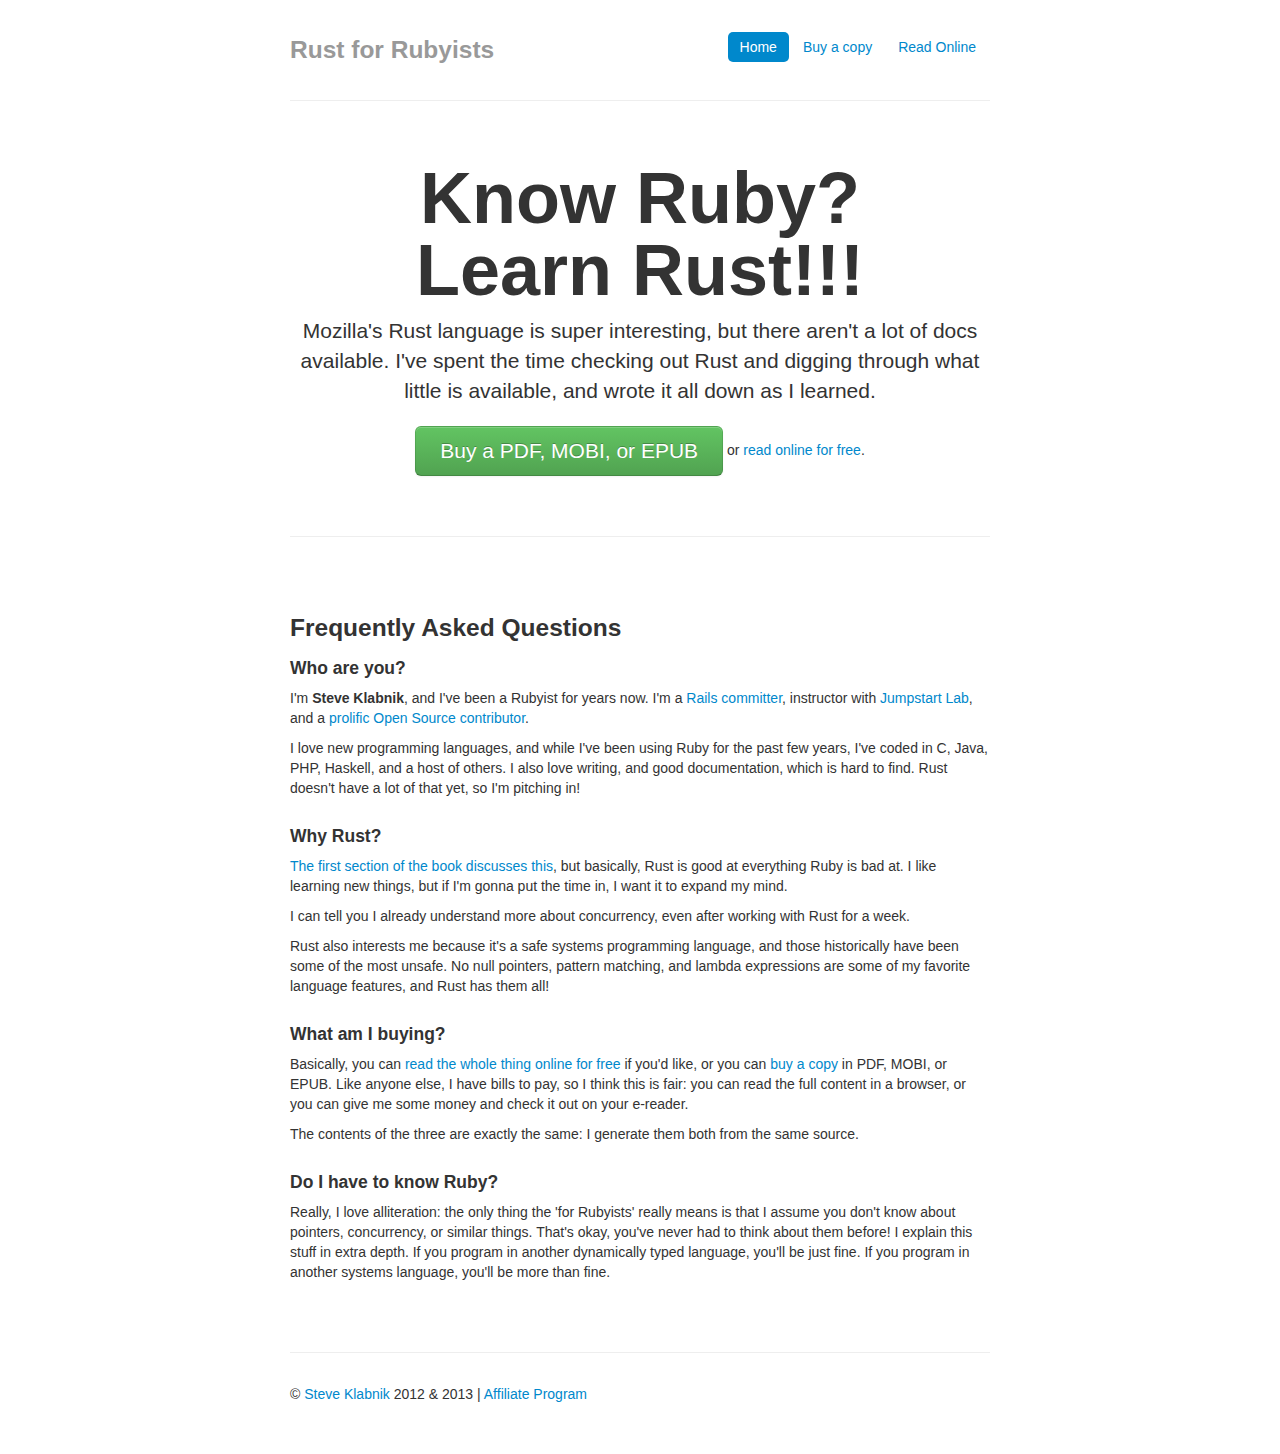
<file: index.html>
<!DOCTYPE html>
<html lang="en">
  <head>
    <meta charset="utf-8">
    <title>Rust for Rubyists</title>
    <meta name="viewport" content="width=device-width, initial-scale=1.0">
    <meta name="description" content="Learn the Rust programming language">
    <meta name="author" content="Steve Klabnik">

    <!-- Le styles -->
    <link href="css/bootstrap.css" rel="stylesheet">
    <style type="text/css">
      body {
        padding-top: 20px;
        padding-bottom: 40px;
      }

      /* Custom container */
      .container-narrow {
        margin: 0 auto;
        max-width: 700px;
      }
      .container-narrow > hr {
        margin: 30px 0;
      }

      /* Main marketing message and sign up button */
      .jumbotron {
        margin: 60px 0;
        text-align: center;
      }
      .jumbotron h1 {
        font-size: 72px;
        line-height: 1;
      }
      .jumbotron .btn {
        font-size: 21px;
        padding: 14px 24px;
      }

      /* Supporting marketing content */
      .marketing {
        margin: 60px 0;
      }
      .marketing p + h4 {
        margin-top: 28px;
      }
    </style>
    <link href="css/bootstrap-responsive.css" rel="stylesheet">

    <!-- HTML5 shim, for IE6-8 support of HTML5 elements -->
    <!--[if lt IE 9]>
      <script src="http://html5shim.googlecode.com/svn/trunk/html5.js"></script>
    <![endif]-->

    <!-- Fav and touch icons -->
    <link rel="apple-touch-icon-precomposed" sizes="144x144" href="../assets/ico/apple-touch-icon-144-precomposed.png">
    <link rel="apple-touch-icon-precomposed" sizes="114x114" href="../assets/ico/apple-touch-icon-114-precomposed.png">
      <link rel="apple-touch-icon-precomposed" sizes="72x72" href="../assets/ico/apple-touch-icon-72-precomposed.png">
                    <link rel="apple-touch-icon-precomposed" href="../assets/ico/apple-touch-icon-57-precomposed.png">
                                   <link rel="shortcut icon" href="../assets/ico/favicon.png">
  </head>

  <body>

    <div class="container-narrow">

      <div class="masthead">
        <ul class="nav nav-pills pull-right">
          <li class="active"><a href="#">Home</a></li>
          <li><a href="buy.html">Buy a copy</a></li>
          <li><a href="book/index.html">Read Online</a></li>
        </ul>
        <h3 class="muted">Rust for Rubyists</h3>
      </div>

      <hr>

      <div class="jumbotron">
        <h1>Know Ruby?<br />Learn Rust!!!</h1>
        <p class="lead">Mozilla's Rust language is super interesting, but there aren't a lot of docs available. I've spent the time checking out Rust and digging through what little is available, and wrote it all down as I learned.</p>
        <a class="btn btn-large btn-success" href="buy.html">Buy a PDF, MOBI, or EPUB</a> or <a href="book/index.html">read online for free</a>.
      </div>

      <hr>

      <div class="row-fluid marketing">
        <div class="span12">
          <h3>Frequently Asked Questions</h3>
          <h4>Who are you?</h4>
          <p>I'm <strong>Steve Klabnik</strong>, and I've been a Rubyist for years now. I'm a <a href="http://contributors.rubyonrails.org/contributors/steve-klabnik/commits">Rails committer</a>, instructor with <a href="http://www.jumpstartlab.com/about/">Jumpstart Lab</a>, and a <a href="https://github.com/steveklabnik">prolific Open Source contributor</a>.</p>
          <p>I love new programming languages, and while I've been using Ruby for the past few years, I've coded in C, Java, PHP, Haskell, and a host of others. I also love writing, and good documentation, which is hard to find. Rust doesn't have a lot of that yet, so I'm pitching in!</p>

          <h4>Why Rust?</h4>
          <p><a href="book/book.html#why-care-about-rust">The first section of the book discusses this</a>, but basically, Rust is good at everything Ruby is bad at. I like learning new things, but if I'm gonna put the time in, I want it to expand my mind.</p>
          <p>I can tell you I already understand more about concurrency, even after working with Rust for a week.</p>
          <p>Rust also interests me because it's a safe systems programming language, and those historically have been some of the most unsafe. No null pointers, pattern matching, and lambda expressions are some of my favorite language features, and Rust has them all!</p>

          <h4>What am I buying?</h4>
          <p>Basically, you can <a href="book/index.html">read the whole thing online for free</a> if you'd like, or you can <a href="buy.html">buy a copy</a> in PDF, MOBI, or EPUB. Like anyone else, I have bills to pay, so I think this is fair: you can read the full content in a browser, or you can give me some money and check it out on your e-reader.</p>
          <p>The contents of the three are exactly the same: I generate them both from the same source.</p>

          <h4>Do I have to know Ruby?</h4>
          <p>Really, I love alliteration: the only thing the 'for Rubyists' really means is that I assume you don't know about pointers, concurrency, or similar things. That's okay, you've never had to think about them before! I explain this stuff in extra depth. If you program in another dynamically typed language, you'll be just fine. If you program in another systems language, you'll be more than fine.</p>
        </div>
      </div>

      <hr>

      <div class="footer">
        <p>&copy; <a href="http://steveklabnik.com/">Steve Klabnik</a> 2012 &amp; 2013 | <a href="https://getdpd.com/programsignup/9343">Affiliate Program</a></p>
      </div>

    </div> <!-- /container -->

    <!-- Le javascript
    ================================================== -->
    <!-- Placed at the end of the document so the pages load faster -->
    <script src="http://ajax.googleapis.com/ajax/libs/jquery/1.8.3/jquery.min.js"></script>
    <script src="js/bootstrap.min.js"></script>

  </body>
</html>
</file>
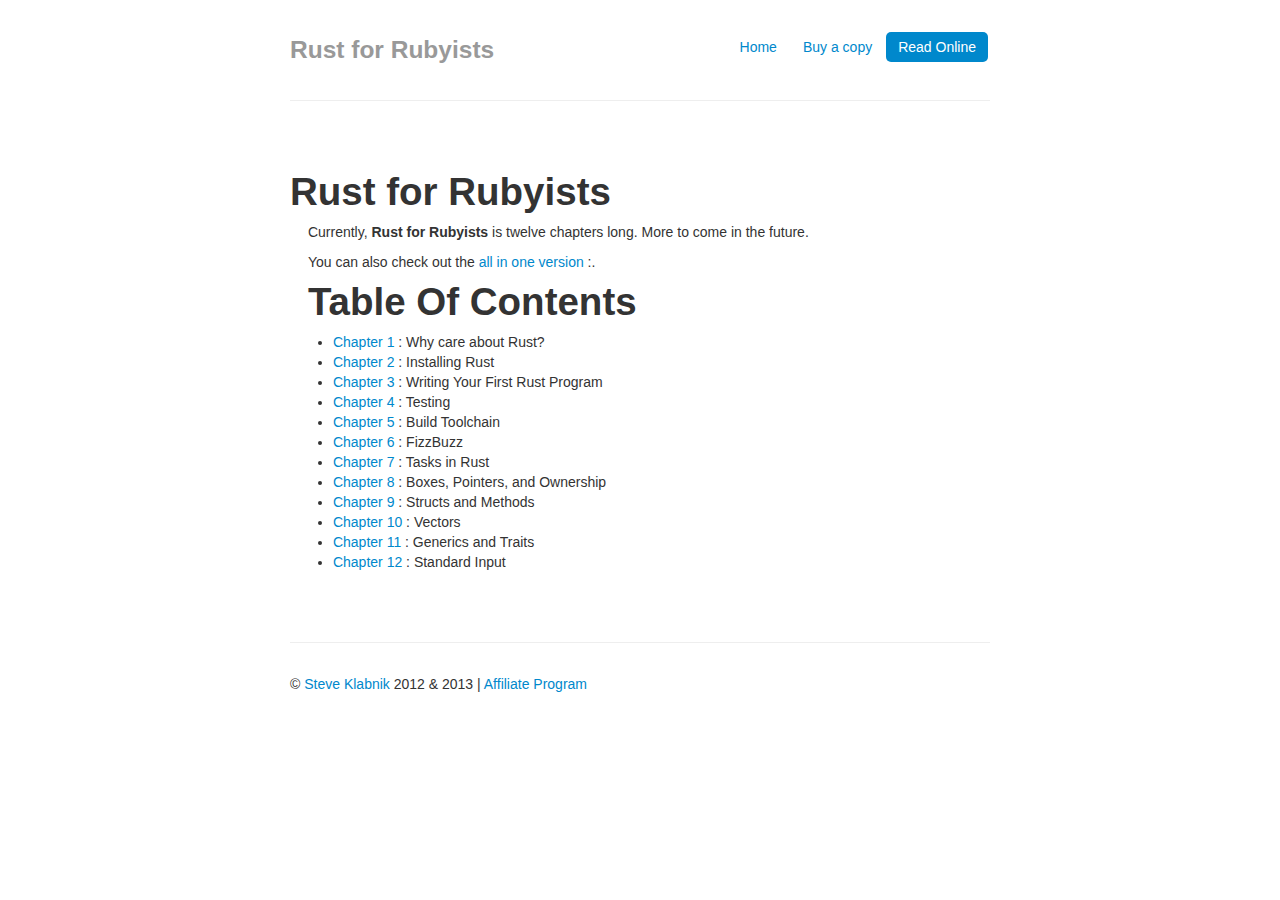
<file: book/index.html>
<!DOCTYPE html>
<html lang="en">
  <head>
    <meta charset="utf-8">
    <title>Rust for Rubyists</title>
    <meta name="viewport" content="width=device-width, initial-scale=1.0">
    <meta name="description" content="Learn the Rust programming language">
    <meta name="author" content="Steve Klabnik">

    <!-- Le styles -->
    <link href="../css/bootstrap.css" rel="stylesheet">
    <style type="text/css">
      body {
        padding-top: 20px;
        padding-bottom: 40px;
      }

      /* Custom container */
      .container-narrow {
        margin: 0 auto;
        max-width: 700px;
      }
      .container-narrow > hr {
        margin: 30px 0;
      }

      /* Main marketing message and sign up button */
      .jumbotron {
        margin: 60px 0;
        text-align: center;
      }
      .jumbotron h1 {
        font-size: 72px;
        line-height: 1;
      }
      .jumbotron .btn {
        font-size: 21px;
        padding: 14px 24px;
      }

      /* Supporting marketing content */
      .marketing {
        margin: 60px 0;
      }
      .marketing p + h4 {
        margin-top: 28px;
      }
    </style>
    <link href="../css/bootstrap-responsive.css" rel="stylesheet">

    <!-- HTML5 shim, for IE6-8 support of HTML5 elements -->
    <!--[if lt IE 9]>
      <script src="http://html5shim.googlecode.com/svn/trunk/html5.js"></script>
    <![endif]-->

    <!-- Fav and touch icons -->
    <link rel="apple-touch-icon-precomposed" sizes="144x144" href="../assets/ico/apple-touch-icon-144-precomposed.png">
    <link rel="apple-touch-icon-precomposed" sizes="114x114" href="../assets/ico/apple-touch-icon-114-precomposed.png">
      <link rel="apple-touch-icon-precomposed" sizes="72x72" href="../assets/ico/apple-touch-icon-72-precomposed.png">
                    <link rel="apple-touch-icon-precomposed" href="../assets/ico/apple-touch-icon-57-precomposed.png">
                                   <link rel="shortcut icon" href="../assets/ico/favicon.png">
  </head>

  <body>

    <div class="container-narrow">

      <div class="masthead">
        <ul class="nav nav-pills pull-right">
          <li><a href="../index.html">Home</a></li>
          <li><a href="../buy.html">Buy a copy</a></li>
          <li class="active"><a href="index.html">Read Online</a></li>
        </ul>
        <h3 class="muted">Rust for Rubyists</h3>
      </div>

      <hr>

      <div class="row-fluid marketing">
        <div class="span16">
          <h1 class="title">Rust for Rubyists</h1>
        </div>
        <div class="span16">
          <p>Currently, <strong>Rust for Rubyists</strong> is twelve chapters long. More to come in the
future.</p>
<p>You can also check out the <a class="reference external" href="book.html">all in one version</a> :.</p>
<div class="section" id="table-of-contents">
<h1>Table Of Contents</h1>
<ul class="simple">
<li><a class="reference external" href="chapter-01.html">Chapter 1</a> : Why care about Rust?</li>
<li><a class="reference external" href="chapter-02.html">Chapter 2</a> : Installing Rust</li>
<li><a class="reference external" href="chapter-03.html">Chapter 3</a> : Writing Your First Rust Program</li>
<li><a class="reference external" href="chapter-04.html">Chapter 4</a> : Testing</li>
<li><a class="reference external" href="chapter-05.html">Chapter 5</a> : Build Toolchain</li>
<li><a class="reference external" href="chapter-06.html">Chapter 6</a> : FizzBuzz</li>
<li><a class="reference external" href="chapter-07.html">Chapter 7</a> : Tasks in Rust</li>
<li><a class="reference external" href="chapter-08.html">Chapter 8</a> : Boxes, Pointers, and Ownership</li>
<li><a class="reference external" href="chapter-09.html">Chapter 9</a> : Structs and Methods</li>
<li><a class="reference external" href="chapter-10.html">Chapter 10</a> : Vectors</li>
<li><a class="reference external" href="chapter-11.html">Chapter 11</a> : Generics and Traits</li>
<li><a class="reference external" href="chapter-12.html">Chapter 12</a> : Standard Input</li>
</ul>
</div>
        </div>
      </div>

      <hr>

      <div class="footer">
        <p>&copy; <a href="http://steveklabnik.com/">Steve Klabnik</a> 2012 &amp; 2013 | <a href="https://getdpd.com/programsignup/9343">Affiliate Program</a></p>
      </div>

    </div> <!-- /container -->

    <!-- Le javascript
    ================================================== -->
    <!-- Placed at the end of the document so the pages load faster -->
    <script src="http://ajax.googleapis.com/ajax/libs/jquery/1.8.3/jquery.min.js"></script>
    <script src="../js/bootstrap.min.js"></script>

  </body>
</html>
</file>
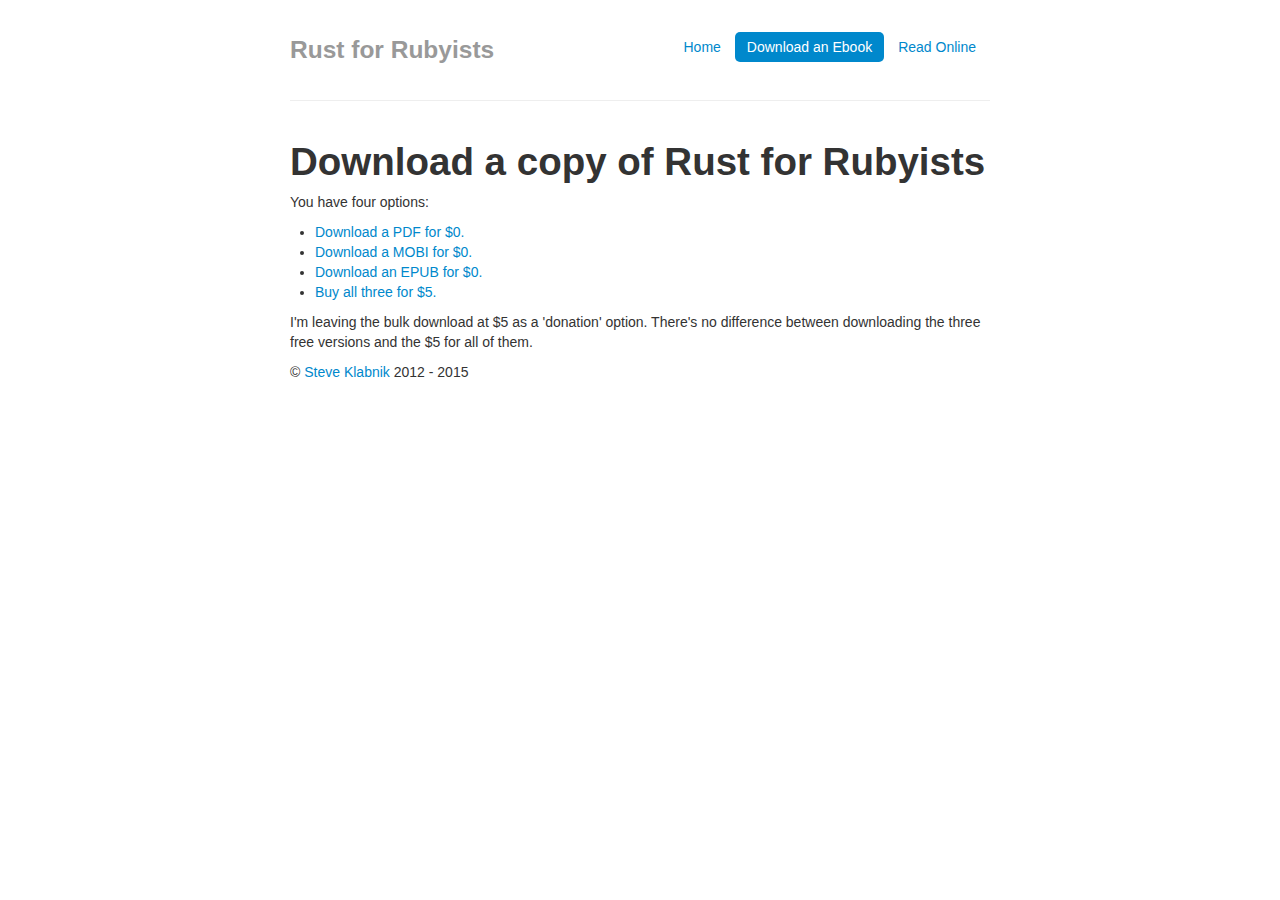
<file: buy.html>
<!DOCTYPE html>
<html lang="en">
  <head>
    <meta charset="utf-8">
    <title>Rust for Rubyists</title>
    <meta name="viewport" content="width=device-width, initial-scale=1.0">
    <meta name="description" content="Learn the Rust programming language">
    <meta name="author" content="Steve Klabnik">

    <!-- Le styles -->
    <link href="css/bootstrap.css" rel="stylesheet">
    <style type="text/css">
      body {
        padding-top: 20px;
        padding-bottom: 40px;
      }

      /* Custom container */
      .container-narrow {
        margin: 0 auto;
        max-width: 700px;
      }
      .container-narrow > hr {
        margin: 30px 0;
      }

      /* Main marketing message and sign up button */
      .jumbotron {
        margin: 60px 0;
        text-align: center;
      }
      .jumbotron h1 {
        font-size: 72px;
        line-height: 1;
      }
      .jumbotron .btn {
        font-size: 21px;
        padding: 14px 24px;
      }

      /* Supporting marketing content */
      .marketing {
        margin: 60px 0;
      }
      .marketing p + h4 {
        margin-top: 28px;
      }
    </style>
    <link href="css/bootstrap-responsive.css" rel="stylesheet">

    <!-- HTML5 shim, for IE6-8 support of HTML5 elements -->
    <!--[if lt IE 9]>
      <script src="http://html5shim.googlecode.com/svn/trunk/html5.js"></script>
    <![endif]-->

    <!-- Fav and touch icons -->
    <link rel="apple-touch-icon-precomposed" sizes="144x144" href="../assets/ico/apple-touch-icon-144-precomposed.png">
    <link rel="apple-touch-icon-precomposed" sizes="114x114" href="../assets/ico/apple-touch-icon-114-precomposed.png">
      <link rel="apple-touch-icon-precomposed" sizes="72x72" href="../assets/ico/apple-touch-icon-72-precomposed.png">
                    <link rel="apple-touch-icon-precomposed" href="../assets/ico/apple-touch-icon-57-precomposed.png">
                                   <link rel="shortcut icon" href="../assets/ico/favicon.png">
  </head>

  <body>

    <div class="container-narrow">

      <div class="masthead">
        <ul class="nav nav-pills pull-right">
          <li><a href="index.html">Home</a></li>
          <li class="active"><a href="#">Download an Ebook</a></li>
          <li><a href="book/index.html">Read Online</a></li>
        </ul>
        <h3 class="muted">Rust for Rubyists</h3>
      </div>

      <hr>

      <div class="row-fluid">
        <div class="span12">
          <h1>Download a copy of Rust for Rubyists</h1>
          <p>You have four options:</p>
          <ul>
            <li><a href="https://rust-for-rubyists.dpdcart.com/cart/buy?product_id=52113&product_price_id=52910&quantity=1&gateway=creditcard">Download a PDF for $0.</a></li>
            <li><a href="https://rust-for-rubyists.dpdcart.com/cart/buy?product_id=52114&product_price_id=52911">Download a MOBI for $0.</a></li>
            <li><a href="https://rust-for-rubyists.dpdcart.com/cart/buy?product_id=52181&product_price_id=52982">Download an EPUB for $0.</a></li>
            <li><a href="https://rust-for-rubyists.dpdcart.com/cart/buy?product_id=52115&product_price_id=52912&quantity=1&gateway=creditcard">Buy all three for $5.</a></li>
          </ul>
          <p>I'm leaving the bulk download at $5 as a 'donation' option. There's no difference between downloading the three free versions and the $5 for all of them.</p>
      </div>

      <hr>

      <div class="footer">
        <p>&copy; <a href="http://steveklabnik.com/">Steve Klabnik</a> 2012 - 2015</p>
      </div>

    </div> <!-- /container -->

    <!-- Le javascript
    ================================================== -->
    <!-- Placed at the end of the document so the pages load faster -->
    <script src="http://ajax.googleapis.com/ajax/libs/jquery/1.8.3/jquery.min.js"></script>
    <script src="js/bootstrap.min.js"></script>

  </body>
</html>
</file>
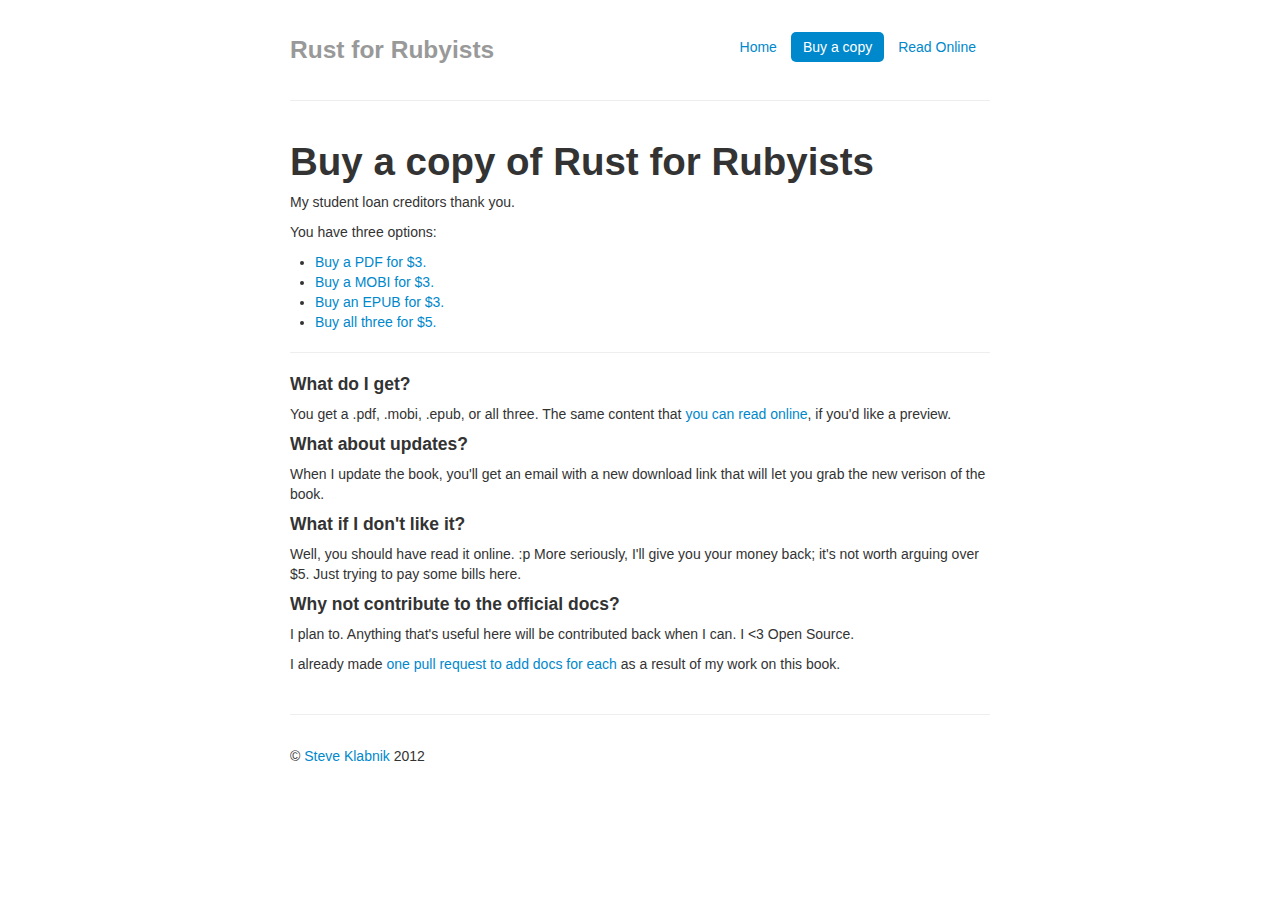
<file: buy_template.html>
<!DOCTYPE html>
<html lang="en">
  <head>
    <meta charset="utf-8">
    <title>Rust for Rubyists</title>
    <meta name="viewport" content="width=device-width, initial-scale=1.0">
    <meta name="description" content="Learn the Rust programming language">
    <meta name="author" content="Steve Klabnik">

    <!-- Le styles -->
    <link href="css/bootstrap.css" rel="stylesheet">
    <style type="text/css">
      body {
        padding-top: 20px;
        padding-bottom: 40px;
      }

      /* Custom container */
      .container-narrow {
        margin: 0 auto;
        max-width: 700px;
      }
      .container-narrow > hr {
        margin: 30px 0;
      }

      /* Main marketing message and sign up button */
      .jumbotron {
        margin: 60px 0;
        text-align: center;
      }
      .jumbotron h1 {
        font-size: 72px;
        line-height: 1;
      }
      .jumbotron .btn {
        font-size: 21px;
        padding: 14px 24px;
      }

      /* Supporting marketing content */
      .marketing {
        margin: 60px 0;
      }
      .marketing p + h4 {
        margin-top: 28px;
      }
    </style>
    <link href="css/bootstrap-responsive.css" rel="stylesheet">

    <!-- HTML5 shim, for IE6-8 support of HTML5 elements -->
    <!--[if lt IE 9]>
      <script src="http://html5shim.googlecode.com/svn/trunk/html5.js"></script>
    <![endif]-->

    <!-- Fav and touch icons -->
    <link rel="apple-touch-icon-precomposed" sizes="144x144" href="../assets/ico/apple-touch-icon-144-precomposed.png">
    <link rel="apple-touch-icon-precomposed" sizes="114x114" href="../assets/ico/apple-touch-icon-114-precomposed.png">
      <link rel="apple-touch-icon-precomposed" sizes="72x72" href="../assets/ico/apple-touch-icon-72-precomposed.png">
                    <link rel="apple-touch-icon-precomposed" href="../assets/ico/apple-touch-icon-57-precomposed.png">
                                   <link rel="shortcut icon" href="../assets/ico/favicon.png">
  </head>

  <body>

    <div class="container-narrow">

      <div class="masthead">
        <ul class="nav nav-pills pull-right">
          <li><a href="index.html">Home</a></li>
          <li class="active"><a href="#">Buy a copy</a></li>
          <li><a href="book/index.html">Read Online</a></li>
        </ul>
        <h3 class="muted">Rust for Rubyists</h3>
      </div>

      <hr>

      <div class="row-fluid">
        <div class="span12">
          <h1>Buy a copy of Rust for Rubyists</h1>
          <p>My student loan creditors thank you.</p>
          <p>You have three options:</p>
          <ul>
            <li><a href="https://rust-for-rubyists.dpdcart.com/cart/buy?product_id=52113&product_price_id=52910&quantity=1&gateway=creditcard">Buy a PDF for $3.</a></li>
            <li><a href="https://rust-for-rubyists.dpdcart.com/cart/buy?product_id=52114&product_price_id=52911">Buy a MOBI for $3.</a></li>
            <li><a href="https://rust-for-rubyists.dpdcart.com/cart/buy?product_id=52181&product_price_id=52982">Buy an EPUB for $3.</a></li>
            <li><a href="https://rust-for-rubyists.dpdcart.com/cart/buy?product_id=52115&product_price_id=52912&quantity=1&gateway=creditcard">Buy all three for $5.</a></li>
          </ul>

          <hr />
          <h4>What do I get?</h4>
          <p>You get a .pdf, .mobi, .epub, or all three. The same content that <a href="book/index.html">you can read online</a>, if you'd like a preview.</p>

          <h4>What about updates?</h4>
          <p>When I update the book, you'll get an email with a new download link that will let you grab the new verison of the book.</p>

          <h4>What if I don't like it?</h4>
          <p>Well, you should have read it online. :p More seriously, I'll give you your money back; it's not worth arguing over $5. Just trying to pay some bills here.</p>

          <h4>Why not contribute to the official docs?</h4>
          <p>I plan to. Anything that's useful here will be contributed back when I can. I &lt;3 Open Source.</p>
          <p>I already made <a href="https://github.com/mozilla/rust/pull/4308">one pull request to add docs for each</a> as a result of my work on this book.</p>
        </div>
      </div>

      <hr>

      <div class="footer">
        <p>&copy; <a href="http://steveklabnik.com/">Steve Klabnik</a> 2012</p>
      </div>

    </div> <!-- /container -->

    <!-- Le javascript
    ================================================== -->
    <!-- Placed at the end of the document so the pages load faster -->
    <script src="http://ajax.googleapis.com/ajax/libs/jquery/1.8.3/jquery.min.js"></script>
    <script src="js/bootstrap.min.js"></script>

  </body>
</html>
</file>
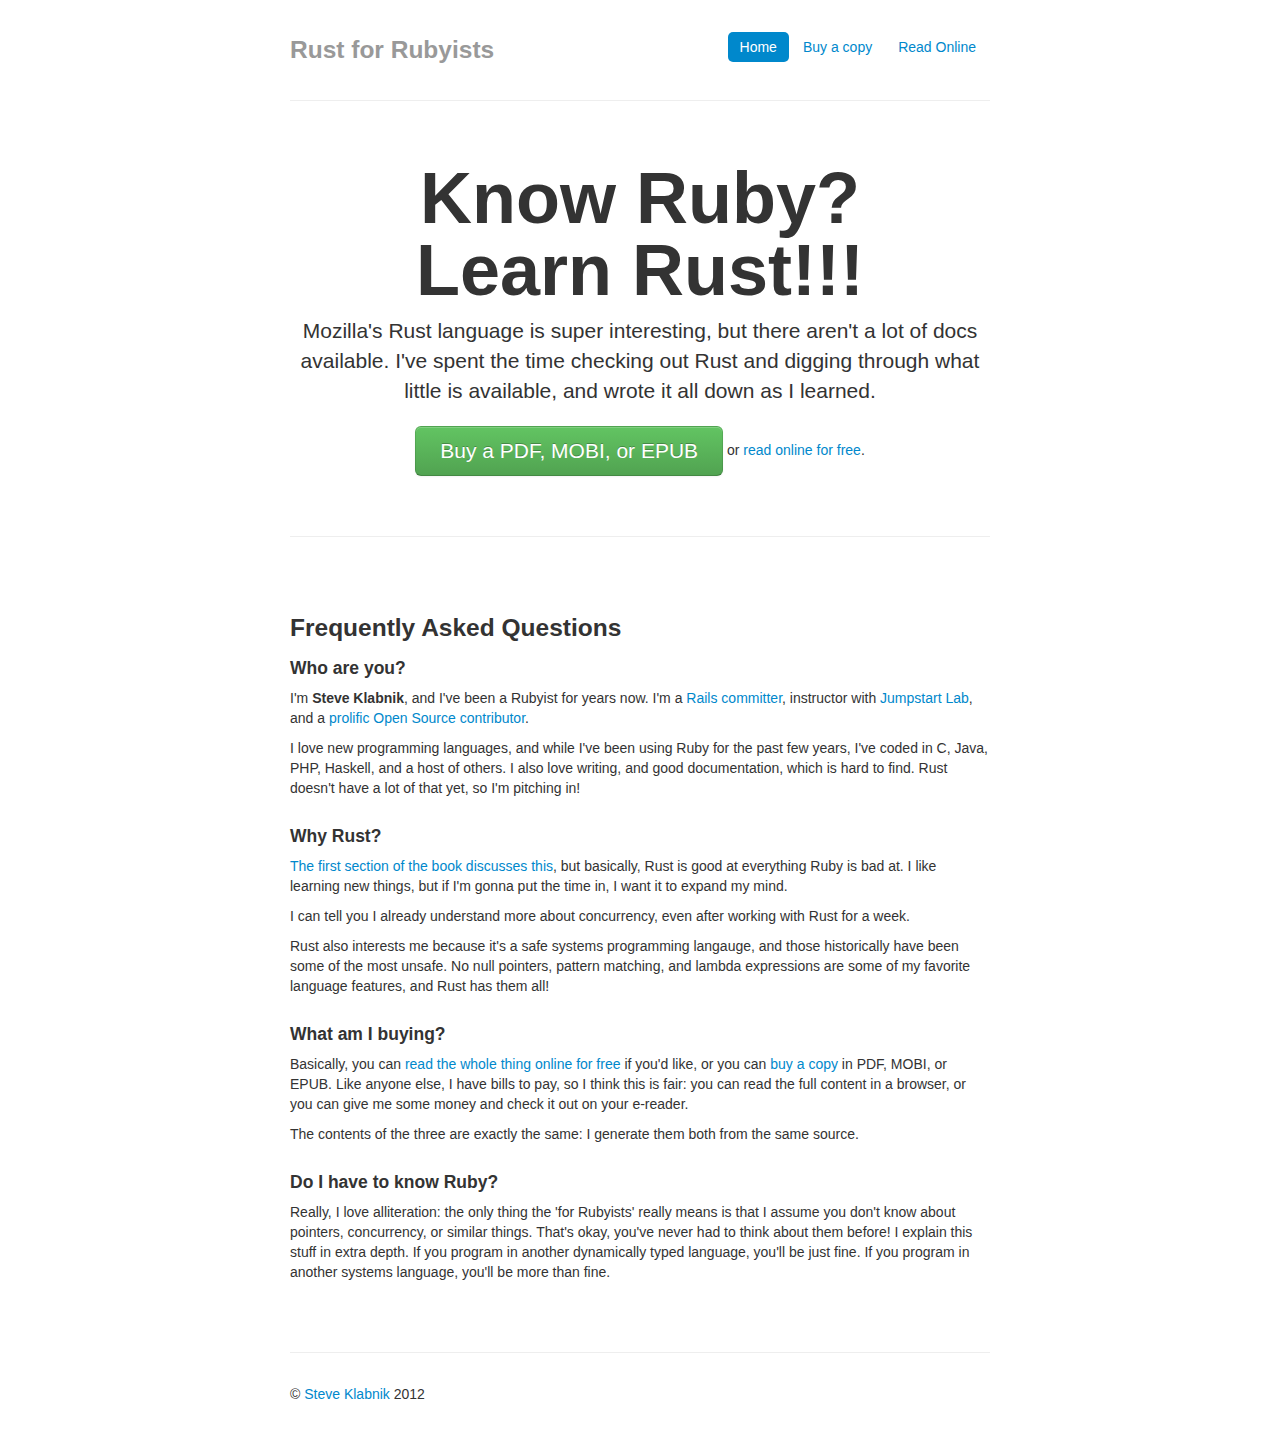
<file: template.html>
<!DOCTYPE html>
<html lang="en">
  <head>
    <meta charset="utf-8">
    <title>Rust for Rubyists</title>
    <meta name="viewport" content="width=device-width, initial-scale=1.0">
    <meta name="description" content="Learn the Rust programming language">
    <meta name="author" content="Steve Klabnik">

    <!-- Le styles -->
    <link href="css/bootstrap.css" rel="stylesheet">
    <style type="text/css">
      body {
        padding-top: 20px;
        padding-bottom: 40px;
      }

      /* Custom container */
      .container-narrow {
        margin: 0 auto;
        max-width: 700px;
      }
      .container-narrow > hr {
        margin: 30px 0;
      }

      /* Main marketing message and sign up button */
      .jumbotron {
        margin: 60px 0;
        text-align: center;
      }
      .jumbotron h1 {
        font-size: 72px;
        line-height: 1;
      }
      .jumbotron .btn {
        font-size: 21px;
        padding: 14px 24px;
      }

      /* Supporting marketing content */
      .marketing {
        margin: 60px 0;
      }
      .marketing p + h4 {
        margin-top: 28px;
      }
    </style>
    <link href="css/bootstrap-responsive.css" rel="stylesheet">

    <!-- HTML5 shim, for IE6-8 support of HTML5 elements -->
    <!--[if lt IE 9]>
      <script src="http://html5shim.googlecode.com/svn/trunk/html5.js"></script>
    <![endif]-->

    <!-- Fav and touch icons -->
    <link rel="apple-touch-icon-precomposed" sizes="144x144" href="../assets/ico/apple-touch-icon-144-precomposed.png">
    <link rel="apple-touch-icon-precomposed" sizes="114x114" href="../assets/ico/apple-touch-icon-114-precomposed.png">
      <link rel="apple-touch-icon-precomposed" sizes="72x72" href="../assets/ico/apple-touch-icon-72-precomposed.png">
                    <link rel="apple-touch-icon-precomposed" href="../assets/ico/apple-touch-icon-57-precomposed.png">
                                   <link rel="shortcut icon" href="../assets/ico/favicon.png">
  </head>

  <body>

    <div class="container-narrow">

      <div class="masthead">
        <ul class="nav nav-pills pull-right">
          <li class="active"><a href="#">Home</a></li>
          <li><a href="buy.html">Buy a copy</a></li>
          <li><a href="book/index.html">Read Online</a></li>
        </ul>
        <h3 class="muted">Rust for Rubyists</h3>
      </div>

      <hr>

      <div class="jumbotron">
        <h1>Know Ruby?<br />Learn Rust!!!</h1>
        <p class="lead">Mozilla's Rust language is super interesting, but there aren't a lot of docs available. I've spent the time checking out Rust and digging through what little is available, and wrote it all down as I learned.</p>
        <a class="btn btn-large btn-success" href="buy.html">Buy a PDF, MOBI, or EPUB</a> or <a href="book/index.html">read online for free</a>.
      </div>

      <hr>

      <div class="row-fluid marketing">
        <div class="span12">
          <h3>Frequently Asked Questions</h3>
          <h4>Who are you?</h4>
          <p>I'm <strong>Steve Klabnik</strong>, and I've been a Rubyist for years now. I'm a <a href="http://contributors.rubyonrails.org/contributors/steve-klabnik/commits">Rails committer</a>, instructor with <a href="http://www.jumpstartlab.com/about/">Jumpstart Lab</a>, and a <a href="https://github.com/steveklabnik">prolific Open Source contributor</a>.</p>
          <p>I love new programming languages, and while I've been using Ruby for the past few years, I've coded in C, Java, PHP, Haskell, and a host of others. I also love writing, and good documentation, which is hard to find. Rust doesn't have a lot of that yet, so I'm pitching in!</p>

          <h4>Why Rust?</h4>
          <p><a href="book/book.html#why-care-about-rust">The first section of the book discusses this</a>, but basically, Rust is good at everything Ruby is bad at. I like learning new things, but if I'm gonna put the time in, I want it to expand my mind.</p>
          <p>I can tell you I already understand more about concurrency, even after working with Rust for a week.</p>
          <p>Rust also interests me because it's a safe systems programming langauge, and those historically have been some of the most unsafe. No null pointers, pattern matching, and lambda expressions are some of my favorite language features, and Rust has them all!</p>

          <h4>What am I buying?</h4>
          <p>Basically, you can <a href="book/index.html">read the whole thing online for free</a> if you'd like, or you can <a href="buy.html">buy a copy</a> in PDF, MOBI, or EPUB. Like anyone else, I have bills to pay, so I think this is fair: you can read the full content in a browser, or you can give me some money and check it out on your e-reader.</p>
          <p>The contents of the three are exactly the same: I generate them both from the same source.</p>

          <h4>Do I have to know Ruby?</h4>
          <p>Really, I love alliteration: the only thing the 'for Rubyists' really means is that I assume you don't know about pointers, concurrency, or similar things. That's okay, you've never had to think about them before! I explain this stuff in extra depth. If you program in another dynamically typed language, you'll be just fine. If you program in another systems language, you'll be more than fine.</p>
        </div>
      </div>

      <hr>

      <div class="footer">
        <p>&copy; <a href="http://steveklabnik.com/">Steve Klabnik</a> 2012</p>
      </div>

    </div> <!-- /container -->

    <!-- Le javascript
    ================================================== -->
    <!-- Placed at the end of the document so the pages load faster -->
    <script src="http://ajax.googleapis.com/ajax/libs/jquery/1.8.3/jquery.min.js"></script>
    <script src="js/bootstrap.min.js"></script>

  </body>
</html>
</file>
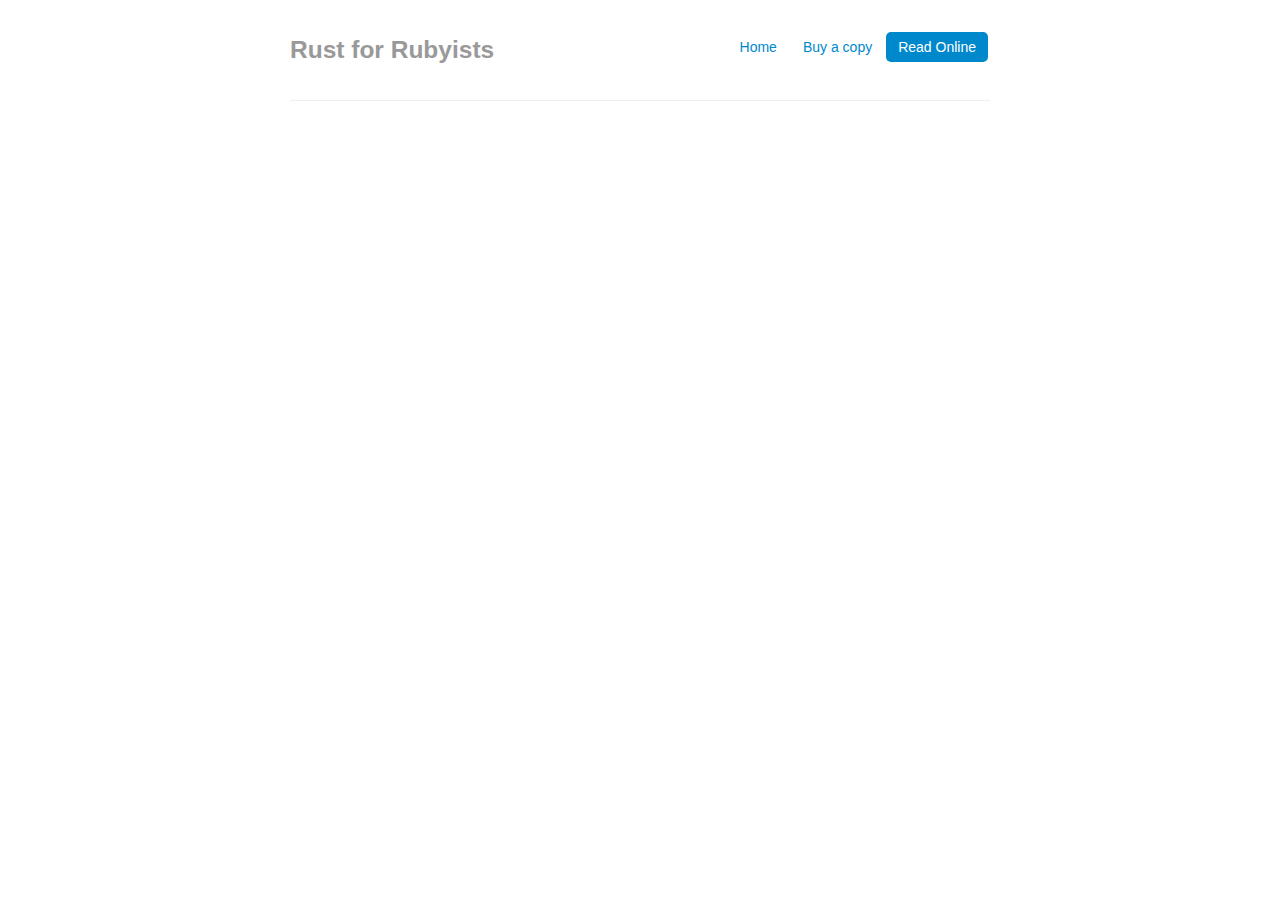
<file: book/header.html>
<!DOCTYPE html>
<html lang="en">
  <head>
    <meta charset="utf-8">
    <title>Rust for Rubyists</title>
    <meta name="viewport" content="width=device-width, initial-scale=1.0">
    <meta name="description" content="Learn the Rust programming language">
    <meta name="author" content="Steve Klabnik">

    <!-- Le styles -->
    <link href="../css/bootstrap.css" rel="stylesheet">
    <style type="text/css">
      body {
        padding-top: 20px;
        padding-bottom: 40px;
      }

      /* Custom container */
      .container-narrow {
        margin: 0 auto;
        max-width: 700px;
      }
      .container-narrow > hr {
        margin: 30px 0;
      }

      /* Main marketing message and sign up button */
      .jumbotron {
        margin: 60px 0;
        text-align: center;
      }
      .jumbotron h1 {
        font-size: 72px;
        line-height: 1;
      }
      .jumbotron .btn {
        font-size: 21px;
        padding: 14px 24px;
      }

      /* Supporting marketing content */
      .marketing {
        margin: 60px 0;
      }
      .marketing p + h4 {
        margin-top: 28px;
      }
    </style>
    <link href="../css/bootstrap-responsive.css" rel="stylesheet">

    <!-- HTML5 shim, for IE6-8 support of HTML5 elements -->
    <!--[if lt IE 9]>
      <script src="http://html5shim.googlecode.com/svn/trunk/html5.js"></script>
    <![endif]-->

    <!-- Fav and touch icons -->
    <link rel="apple-touch-icon-precomposed" sizes="144x144" href="../assets/ico/apple-touch-icon-144-precomposed.png">
    <link rel="apple-touch-icon-precomposed" sizes="114x114" href="../assets/ico/apple-touch-icon-114-precomposed.png">
      <link rel="apple-touch-icon-precomposed" sizes="72x72" href="../assets/ico/apple-touch-icon-72-precomposed.png">
                    <link rel="apple-touch-icon-precomposed" href="../assets/ico/apple-touch-icon-57-precomposed.png">
                                   <link rel="shortcut icon" href="../assets/ico/favicon.png">
  </head>

  <body>

    <div class="container-narrow">

      <div class="masthead">
        <ul class="nav nav-pills pull-right">
          <li><a href="../index.html">Home</a></li>
          <li><a href="../buy.html">Buy a copy</a></li>
          <li class="active"><a href="index.html">Read Online</a></li>
        </ul>
        <h3 class="muted">Rust for Rubyists</h3>
      </div>

      <hr>

      <div class="row-fluid marketing">
        <div class="span16">
</file>
